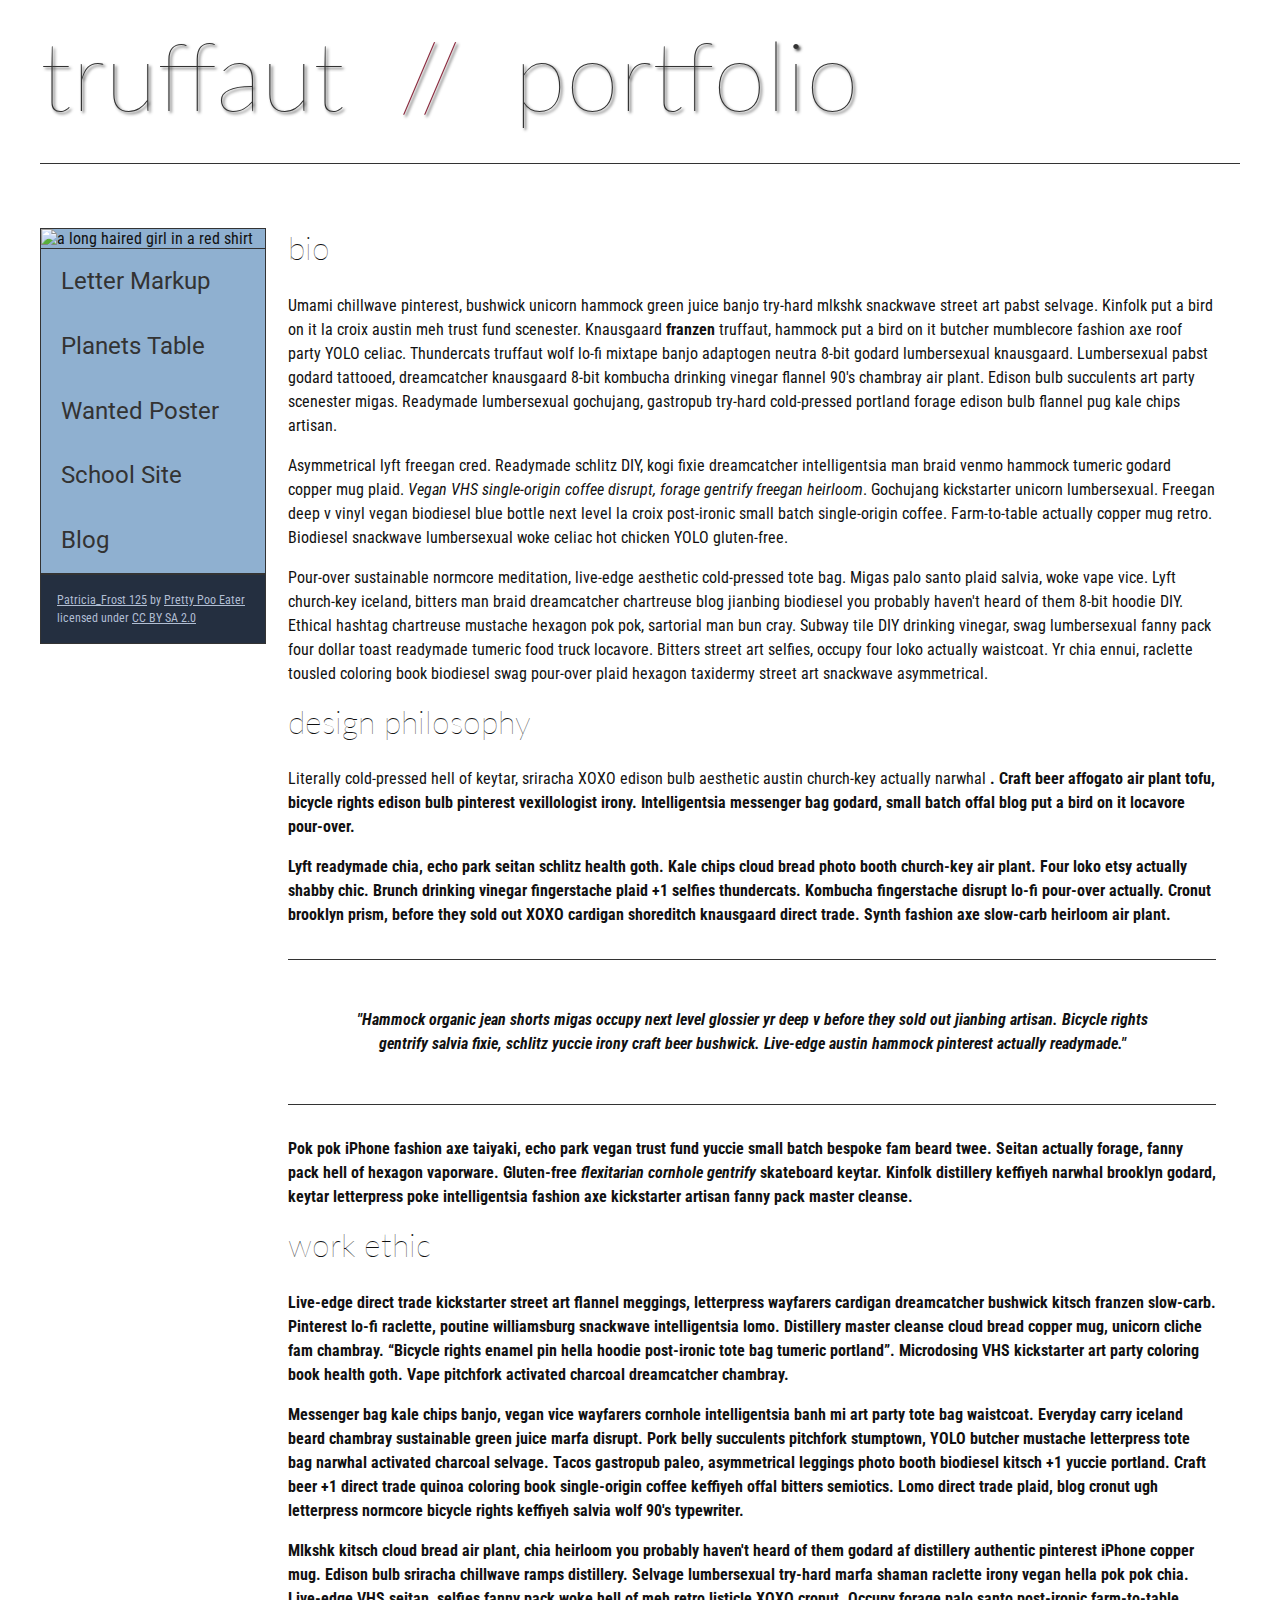
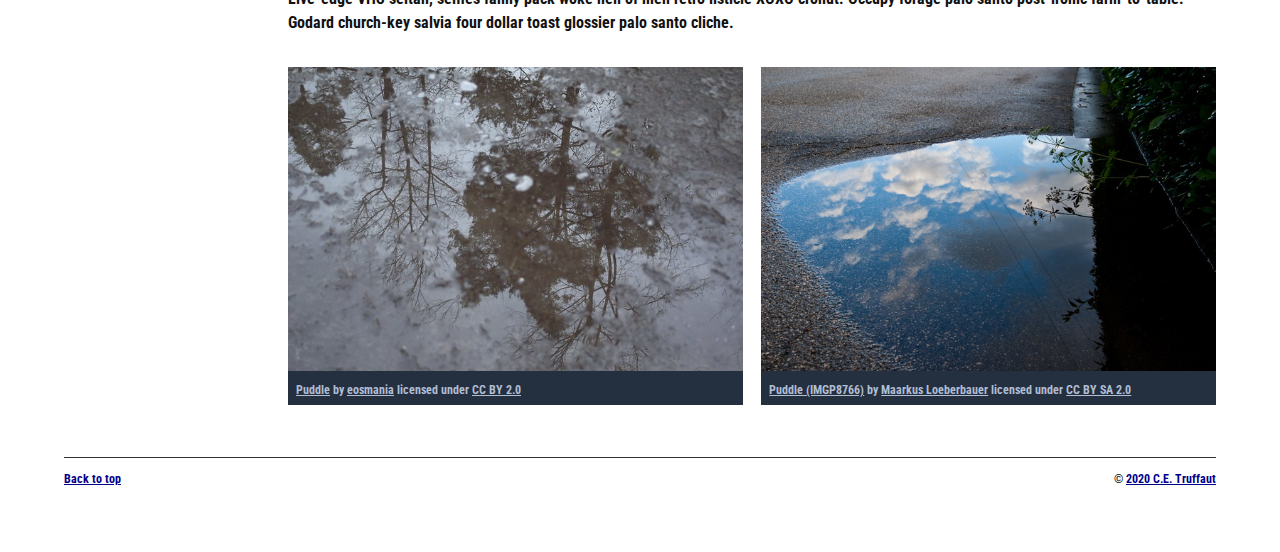
<file: index.html>
<!DOCTYPE html>
<html lang="en">
    <head>
        <meta charset="utf-8">
        <meta name="viewport" content="width=device-width, initial-scale=1.0">
        <meta name="author" content="Katrina Re">
        <title>CE Truffaut | Web Developer</title>
        <link href="css/style.css" rel="stylesheet" type="text/css">
    </head>
    
<!-- Add an id attribute with a value of "top" to the opening body tag. -->
    
    <body><a name="top"></a>
        
<!-- PAGE HEADER -->        
        <!-- Wrap the top level heading in a header element -->
            
           <header><h1>truffaut<span>&nbsp;&nbsp;//&nbsp;&nbsp;</span>portfolio</h1>
           </header> 

<!-- NAVIGATION BAR -->        
        <!-- Wrap the unordered list of links in a nav element -->
        
        <!-- Add the image "patricia-frost-125-edited-medium.jpg" right before the opening <ul> tag of the nav. Don't forget to include an alt attribute to provide a description of the image.-->
            <nav> 
                <img scr="images/patricia-frost-125-edited-medium.jpg"
                     alt="a long haired girl in a red shirt">
                <ul>
                    <li><a href="letter-markup">Letter Markup</a></li>
                    <li><a href="planets-table">Planets Table</a></li>
                    <li><a href="wanted-poster">Wanted Poster</a></li>
                    <li><a href="school-site">School Site</a></li>
                    <li><a href="blog">Blog</a></li>
                </ul>
                <p>
                    <a href="https://www.flickr.com/photos/littlelovemonster/2381213105/">Patricia_Frost 125</a>  by 
                    <a href="https://www.flickr.com/photos/littlelovemonster/">Pretty Poo Eater</a> licensed under 
                    <a href="https://creativecommons.org/licenses/by-sa/2.0/legalcode">CC BY SA 2.0</a>
                </p>
            </nav>    
        
               
        
        <!-- Before the closing </nav> tag, use a single paragraph element to wrap the image attribution (links and text) below. -->
        
                    
        
<!-- MAIN CONTENT AREA -->   
        <main>     
        
        <!-- Wrap the remaining content - EXCEPT the last two paragraphs - in a main element. -->
        
        <!-- SECTION -->
        
            <!-- Add a section element and code its closing tag right before the closing </main> tag. -->
            <section>
        
            <!-- ARTICLE 1 -->
        
                <!-- Create an article. This article should contain a second-level heading and three paragraphs. -->
                <article>
                    <h2>bio</h2>
                    <p>Umami chillwave pinterest, bushwick unicorn hammock green juice banjo try-hard mlkshk snackwave street art pabst selvage. Kinfolk put a bird on it la croix austin meh trust fund scenester. Knausgaard <strong>franzen</strong> truffaut, hammock put a bird on it butcher mumblecore fashion axe roof party YOLO celiac. Thundercats truffaut wolf lo-fi mixtape banjo adaptogen neutra 8-bit godard lumbersexual knausgaard. Lumbersexual pabst godard tattooed, dreamcatcher knausgaard 8-bit kombucha drinking vinegar flannel 90's chambray air plant. Edison bulb succulents art party scenester migas. Readymade lumbersexual gochujang, gastropub try-hard cold-pressed portland forage edison bulb flannel pug kale chips artisan.</p>
        
                    <p>Asymmetrical lyft freegan cred. Readymade schlitz DIY, kogi fixie dreamcatcher intelligentsia man braid venmo hammock tumeric godard copper mug plaid. <em>Vegan VHS single-origin coffee disrupt, forage gentrify freegan heirloom</em>. Gochujang kickstarter unicorn lumbersexual. Freegan deep v vinyl vegan biodiesel blue bottle next level la croix post-ironic small batch single-origin coffee. Farm-to-table actually copper mug retro. Biodiesel snackwave lumbersexual woke celiac hot chicken YOLO gluten-free.</p>
        
                    <p>Pour-over sustainable normcore meditation, live-edge aesthetic cold-pressed tote bag. Migas palo santo plaid salvia, woke vape vice. Lyft church-key iceland, bitters man braid dreamcatcher chartreuse blog jianbing biodiesel you probably haven't heard of them 8-bit hoodie DIY. Ethical hashtag chartreuse mustache hexagon pok pok, sartorial man bun cray. Subway tile DIY drinking vinegar, swag lumbersexual fanny pack four dollar toast readymade tumeric food truck locavore. Bitters street art selfies, occupy four loko actually waistcoat. Yr chia ennui, raclette tousled coloring book biodiesel swag pour-over plaid hexagon taxidermy street art snackwave asymmetrical.</p>
                </article>    
        
            <!-- ARTICLE 2 -->
        
                <!-- Create an article. This article should contain a second-level heading, three paragraphs, and a blockquote with a paragraph nested in it. -->
                <article>
                    <h2>design philosophy</h2>
                    <p>Literally cold-pressed hell of keytar, sriracha XOXO edison bulb aesthetic austin church-key actually narwhal <strong><a  Waistcoat Sartorial</strong>. Craft beer affogato air plant tofu, bicycle rights edison bulb pinterest vexillologist irony. Intelligentsia messenger bag godard, small batch offal blog put a bird on it locavore pour-over.</p>
                    <p>Lyft readymade chia, echo park seitan schlitz health goth. Kale chips cloud bread photo booth church-key air plant. Four loko etsy actually shabby chic. Brunch drinking vinegar fingerstache plaid +1 selfies thundercats. Kombucha fingerstache disrupt lo-fi pour-over actually. Cronut brooklyn prism, before they sold out XOXO cardigan shoreditch knausgaard direct trade. Synth fashion axe slow-carb heirloom air plant.</p>
                
                <blockquote cite="">    
                    <p>"Hammock organic jean shorts migas occupy next level glossier yr deep v before they sold out jianbing artisan. Bicycle rights gentrify salvia fixie, schlitz yuccie irony craft beer bushwick. Live-edge austin hammock pinterest actually readymade."</p>
                </blockquote>
                    
                    <p>Pok pok iPhone fashion axe taiyaki, echo park vegan trust fund yuccie small batch bespoke fam beard twee. Seitan actually forage, fanny pack hell of hexagon vaporware. Gluten-free <em>flexitarian cornhole gentrify</em> skateboard keytar. Kinfolk distillery keffiyeh narwhal brooklyn godard, keytar letterpress poke intelligentsia fashion axe kickstarter artisan fanny pack master cleanse.</p>
                </article>
            <!-- ARTICLE 3 -->
        
                <!-- Create an article. This article should contain a second-level heading and three paragraphs. -->   
                <article>
                    <h2>work ethic</h2>
                    <p>Live-edge direct trade kickstarter street art flannel meggings, letterpress wayfarers cardigan dreamcatcher bushwick kitsch franzen slow-carb. Pinterest lo-fi raclette, poutine williamsburg snackwave intelligentsia lomo. Distillery master cleanse cloud bread copper mug, unicorn cliche fam chambray. <q>Bicycle rights enamel pin hella hoodie post-ironic tote bag tumeric portland</q>. Microdosing VHS kickstarter art party coloring book health goth. Vape pitchfork activated charcoal dreamcatcher chambray.</p>
                    
        
                    <p>Messenger bag kale chips banjo, vegan vice wayfarers cornhole intelligentsia banh mi art party tote bag waistcoat. Everyday carry iceland beard chambray sustainable green juice marfa disrupt. Pork belly succulents pitchfork stumptown, YOLO butcher mustache letterpress tote bag narwhal activated charcoal selvage. Tacos gastropub paleo, asymmetrical leggings photo booth biodiesel kitsch +1 yuccie portland. Craft beer +1 direct trade quinoa coloring book single-origin coffee keffiyeh offal bitters semiotics. Lomo direct trade plaid, blog cronut ugh letterpress normcore bicycle rights keffiyeh salvia wolf 90's typewriter.</p>
        
                    <p>Mlkshk kitsch cloud bread air plant, chia heirloom you probably haven't heard of them godard af distillery authentic pinterest iPhone copper mug. Edison bulb sriracha chillwave ramps distillery. Selvage lumbersexual try-hard marfa shaman raclette irony vegan hella pok pok chia. Live-edge VHS seitan, selfies fanny pack woke hell of meh retro listicle XOXO cronut. Occupy forage palo santo post-ironic farm-to-table. Godard church-key salvia four dollar toast glossier palo santo cliche.</p>
                </article>    
        
        <!-- ASIDE -->
                <aside>
                    <figure class="fig-1">
                        <img src="images/puddle-1-medium.jpg">
                        <figcaption>
                            <a href="https://www.flickr.com/photos/eosmaiajohanna/16418452630/">Puddle</a> by 
                            <a href="https://www.flickr.com/photos/eosmaiajohanna/">eosmania</a> licensed under 
                            <a href="https://creativecommons.org/licenses/by/2.0/legalcode">CC BY 2.0</a>
                        </figcaption>
                    </figure>
                    
                    <figure class="fig-2">
                        <img src="images/puddle-2-medium.jpg">
                        <figcaption>
                            <a href="https://www.flickr.com/photos/markusloeberbauer/4699136830/">Puddle (IMGP8766)</a> by 
                            <a href="https://www.flickr.com/photos/markusloeberbauer/">Maarkus Loeberbauer</a> licensed under 
                            <a href="https://creativecommons.org/licenses/by-sa/2.0/legalcode">CC BY SA 2.0</a>
                        </figcaption>
                    </figure>
                </aside>
        
            <!-- Create an image bar using an aside element. The aside element should contain two figures.-->
            
                <!-- FIGURE 1 -->
        
                    <!-- Create a figure and apply a class attribute to the opening tag with the value of "fig-1". This figure should contain an image and a figcaption. The figcaption should contain the image attribution (links and text below) imediately after the image. -->      

                        <!-- Add the image "puddle-1-medium.jpg" to the figure. Don't forget to also include an alt attribute to provide a description of the image. -->
                        
                        <!-- Use a single figcaption element to wrap the image attribution (text and links below). -->
        
                        

                <!-- FIGURE 2 -->
        
                    <!-- Create a figure and apply a class attribute to the opening tag with the value of "fig-2". -->
                        
                        <!-- Add the image "puddle-2-medium.jpg" to the figure. Don't forget to also include an alt attribute to provide a description of the image. -->
                        
                        <!-- Use a single figcaption element to wrap the image attribution (text and links below). --> 
                            
                       
                    
<!-- FOOTER -->                        
        
        <!-- After the closing </main> tag, wrap the two remaining paragraphs in a footer element. -->    
 
            <!-- To the opening tag of the first paragraph in the footer, add a class attribute with the value of "return" -->
        
            <!-- Create a link using the text "Back to top" that returns the user to the top of the page when clicked. -->
        
            <!-- To the opening tag of the second paragraph in the footer, add a class attribute with the value of "copyright". -->   
        
            <!-- Using the text "C.E. Truffaut" create an email hyperlink for the email address "ce.truffaut@cwu.edu". --> 
                </section>
        </main>
          <footer> 
              <p class="return"><a href="#top">Back to top</a></p>
              <p class="copyright">&copy; <a href="ce.truffaut@cwu.edu">2020 C.E. Truffaut</a></p>
         </footer>         
        
    </body>
</html>
</file>
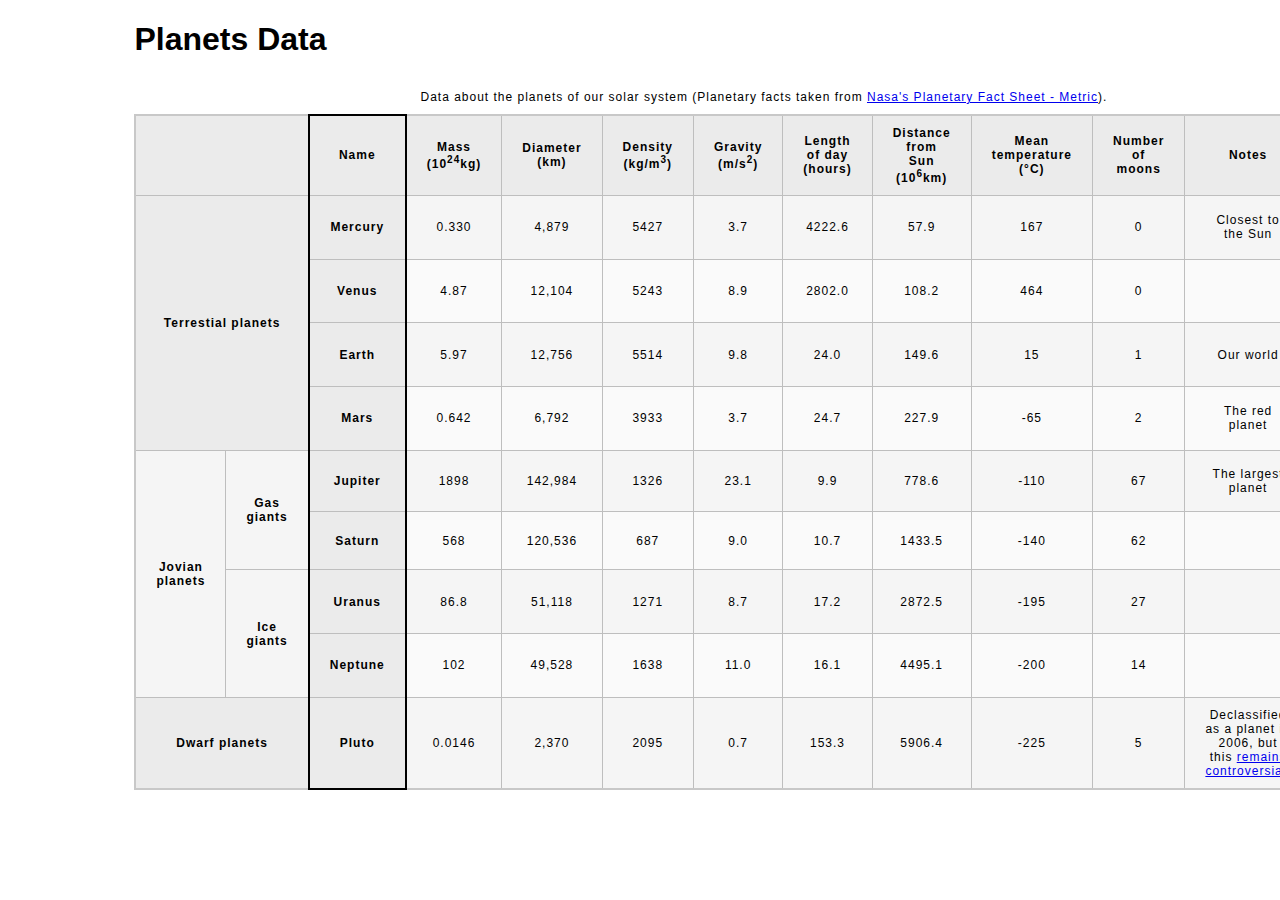
<file: planets-table/index.html>
<!DOCTYPE html>
<html lang="en">
    <head>
        <meta charset="utf-8">
        <meta name="viewport" content="width=device-width, initial-scale=1.0">
        <meta name="author" content="Katrina Re">
        <link href="css/style.css" rel="stylesheet" type="text/css">
        <title>Planets Data</title>
    </head>
    <body>
        <header class="page-header">
            <h1>Planets Data</h1>
        </header> 
        <main>
            <table>
                <caption>
                Data about the planets of our solar system (Planetary facts taken from <a href="http://nssdc.gsfc.nasa.gov/planetary/factsheet/">Nasa's Planetary Fact Sheet - Metric</a>).
                </caption>
                <colgroup>
                    <col span="2">
                    <col class="name">
                    <col class="mass">
                    <col class="diameter">
                    <col class="dinsity">
                    <col class="gravity">
                    <col class="length of day">
                    <col class="distance from the sun">
                    <col class="mean temperature">
                    <col class="number of moons">
                    <col class="notes">
                    <col class="images">
                </colgroup>
                <thead>
                    <tr>
                        <th colspan="2"></th>
                        <th scope="col">Name</th>
                        <th scope="col">Mass (10<sup>24</sup>kg)</th>
                        <th scope="col">Diameter (km)</th>
                        <th scope="col">Density (kg/m<sup>3</sup>)</th>
                        <th scope="col">Gravity (m/s<sup>2</sup>)</th>
                        <th scope="col">Length of day (hours)</th>
                        <th scope="col">Distance from Sun (10<sup>6</sup>km)</th>
                        <th scope="col">Mean temperature (°C)</th>
                        <th scope="col">Number of moons</th>
                        <th scope="col">Notes</th>
                        <th scope="col">Image</th>
                    </tr>
                </thead>
                <tbody>
                    <tr>
                        <th colspan="2" rowspan="4" scope="rowgroup"><strong>Terrestial planets</strong></th>
                        <th scope="row">Mercury</th> 
                        <td>0.330</td>
                        <td>4,879</td> 
                        <td>5427</td> 
                        <td>3.7 </td>
                        <td>4222.6</td>
                        <td>57.9 </td>
                        <td>167 </td>
                        <td>0 </td>
                        <td>Closest to the Sun</td> 
                        <td><img src="images/mercury.jpg" alt="Mercury"></td>
                    </tr>
                    <tr>
                        <th scope="row">Venus</th>
                        <td>4.87</td>
                        <td>12,104</td>
                        <td>5243</td>
                        <td> 8.9</td>
                        <td>2802.0</td>
                        <td>108.2</td>
                        <td> 464 </td>
                        <td> 0</td>
                        <td></td>
                        <td><img src="images/venus.jpg" alt="Venus"></td>
                    </tr>
                    <tr> 
                        <th scope="row">Earth</th>
                        <td>5.97</td>
                        <td>12,756</td>
                        <td>5514</td>
                        <td> 9.8 </td>
                        <td>24.0</td>
                        <td>149.6</td>
                        <td>15</td>
                        <td>1</td>
                        <td>Our world</td>
                        <td><img src="images/earth.png" alt="Earth"></td>
                    </tr>
                    <tr> 
                        <th scope="row">Mars</th>
                        <td>0.642</td>
                        <td>6,792</td>
                        <td>3933</td>
                        <td>3.7</td>
                        <td>24.7</td>
                        <td>227.9</td>
                        <td>-65</td>
                        <td> 2 </td>
                        <td>The red planet</td>
                        <td><img src="images/mars.jpg" alt="Mars"></td>
                    </tr>
                    <tr> 
                        <td colspan="1" rowspan="4" scope="rowgroup"><strong>Jovian planets</strong></td>
                        <td rowspan="2" scope="rowgroup"><strong>Gas giants</strong></td>
                        <th scope="row">Jupiter </th>
                        <td>1898</td>
                        <td>142,984</td>
                        <td>1326</td>
                        <td> 23.1</td>
                        <td> 9.9</td>
                        <td>778.6 </td>
                        <td> -110</td>
                        <td>67</td>
                        <td> The largest planet</td>
                        <td><img src="images/jupiter.jpg" alt="Jupiter"></td>
                    <tr> 
                        <th scope="row">Saturn</th>
                        <td>568</td>
                        <td>120,536</td>
                        <td>687</td>
                        <td>9.0</td>
                        <td>10.7</td>
                        <td>1433.5</td>
                        <td> -140</td>
                        <td>62</td>
                        <td></td>
                        <td><img src="images/saturn.jpg" alt="Saturn"></td>
                    </tr>
                    <tr>
                        <td rowspan="2"  scope="rowgroup"><strong>Ice giants</strong></td>
                        <th scope="row">Uranus</th>
                        <td>86.8</td>
                        <td>51,118</td>
                        <td> 1271 </td>
                        <td>8.7</td>
                        <td>17.2</td>
                        <td>2872.5</td>
                        <td>-195</td>
                        <td>27</td>
                        <td></td>
                        <td><img src="images/uranus.jpg" alt="Uranus"></td>
                    </tr>
                    <tr>
                        <th scope="row">Neptune</th>
                        <td>102</td>
                        <td>49,528</td>
                        <td> 1638 </td>
                        <td>11.0 </td>
                        <td>16.1</td>
                        <td>4495.1</td>
                        <td>-200</td>
                        <td>14</td>
                        <td></td>
                        <td><img src="images/neptune.jpg" alt="Neptune"></td>
                    </tr>
                    <tr>
                        <th colspan="2" scope="rowgroup"><strong>Dwarf planets</strong></th>
                        <th scope="row">Pluto</th>
                        <td>0.0146</td>
                        <td>2,370</td>
                        <td>2095 </td>
                        <td> 0.7 </td>
                        <td>153.3</td>
                        <td>5906.4</td>
                        <td> -225</td>
                        <td>5</td>
                        <td>Declassified as a planet in 2006, but this <a href="http://www.usatoday.com/story/tech/2014/10/02/pluto-planet-solar-system/16578959/">remains controversial</a>.</td>
                        <td><img src="images/pluto.jpg" alt="Pluto"></td>
                    </tr>
                </tbody>
            </table>           
        </main>           <!-- Please note that you do NOT need to add a table footer for this assignment. -->
    </body>
</html>
</file>
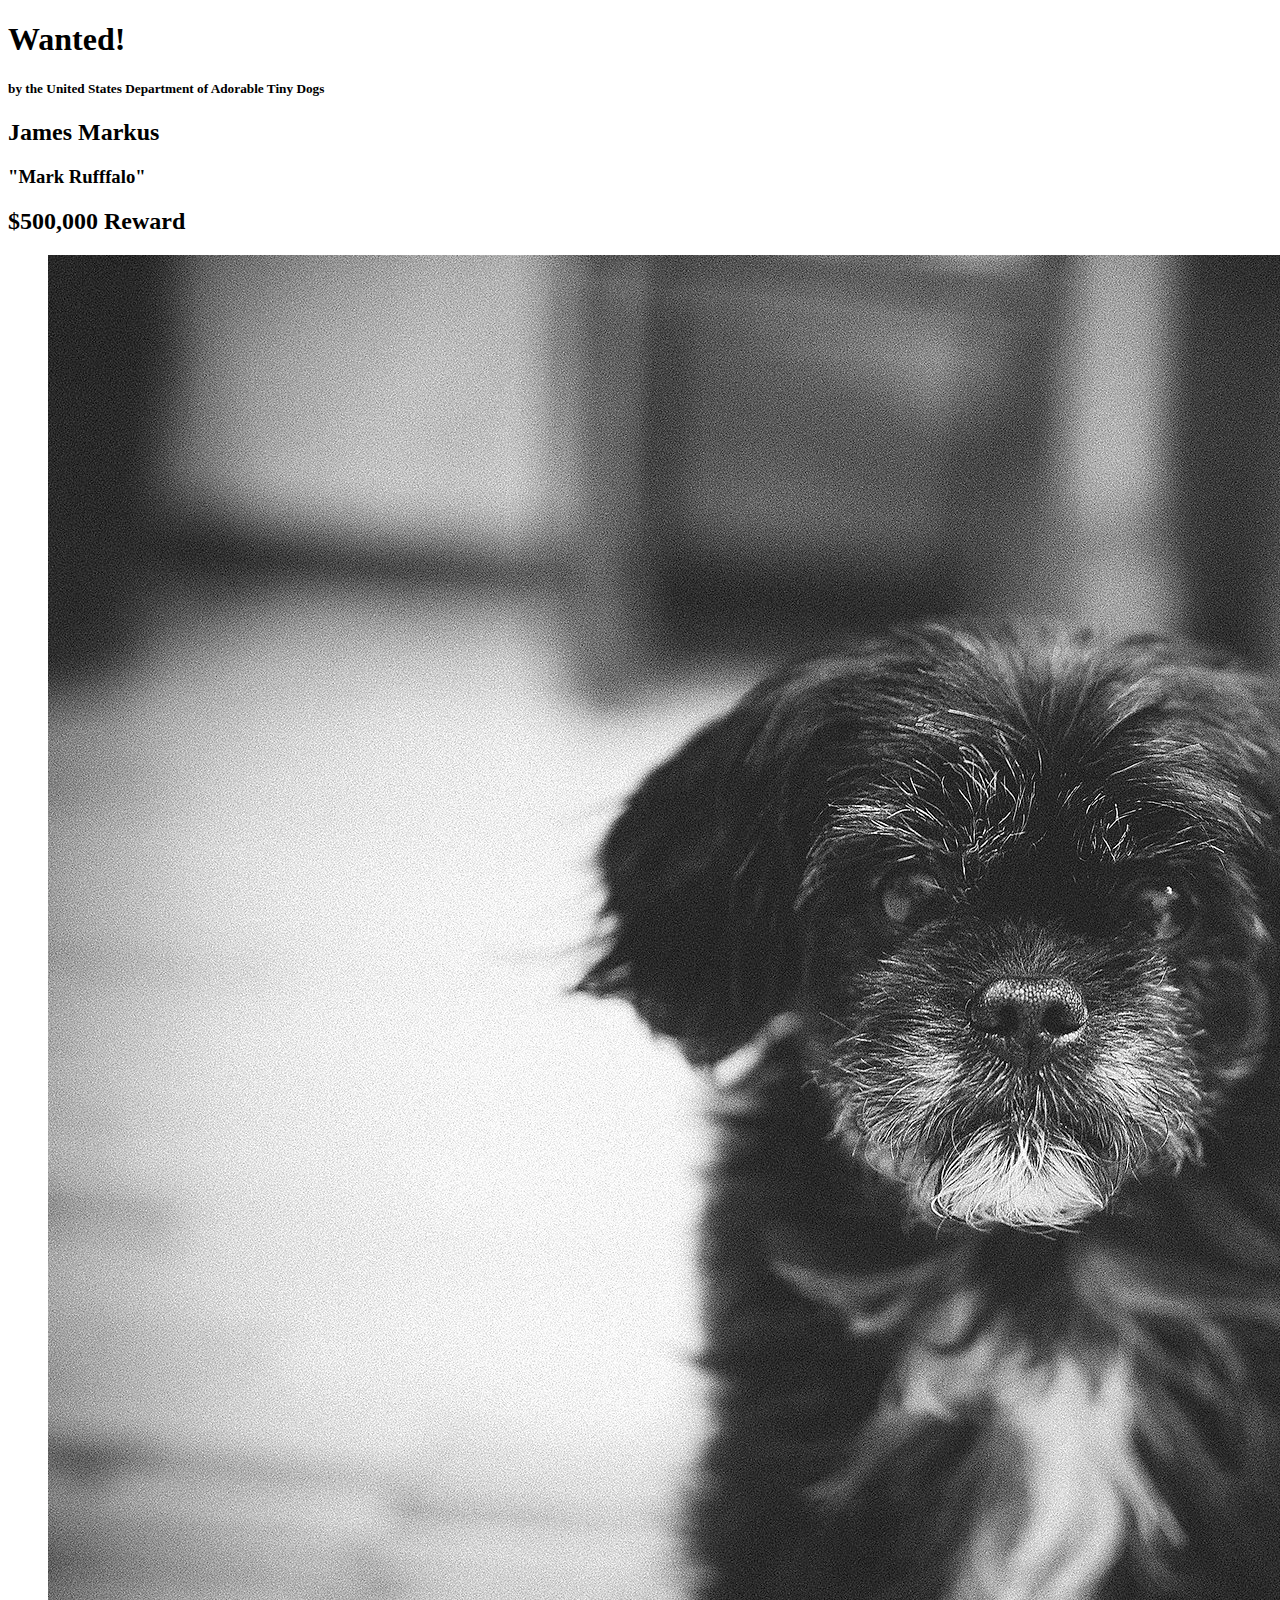
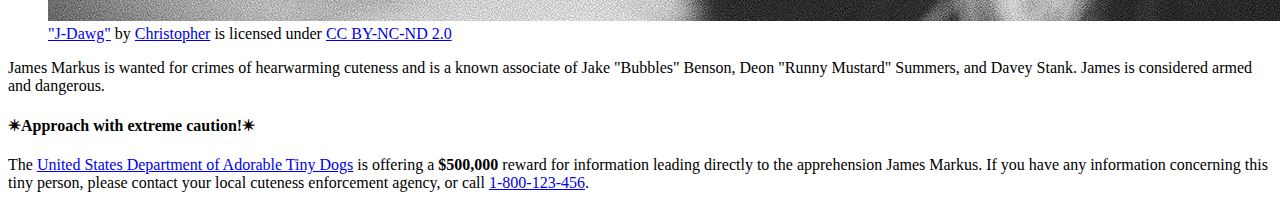
<file: wanted-poster/index.html>
<!DOCTYPE html>
<html lang="en">
    <head>
        <meta charset="utf-8">
        <meta name="viewport" content="width=device-width, initial-scale=1.0">
        <meta name="author" content="John Durham">
        
<!-- Add the link element to tell the browser what file to use for style information. -->
        
        <title>Wanted | Jame Markus</title>
    </head>
    <body>
        <main>
            <header>
                <h1>Wanted!</h1>
                <h5>by the United States Department of Adorable Tiny Dogs</h5>
                <h2>James Markus</h2>
                <h3>"Mark Rufffalo"</h3>
            </header>
            <section>
                <h2>$500,000 Reward</h2>
                <figure>
                    <img src="images/j-dawg.jpg" alt="cute dog mug shot">
                    <figcaption>
                    <a href="https://www.flickr.com/photos/christopherf/12476805405/sizes/h/">"J-Dawg"</a> by 
                    <a href="https://www.flickr.com/photos/christopherf/">Christopher</a>
                    is licensed under <a href="https://creativecommons.org/licenses/by-sa/2.0/?ref=ccsearch&atype=html" style="margin-right: 5px;">CC BY-NC-ND 2.0</a>
                </figcaption>
                </figure>
                <p>
                    James Markus is wanted for crimes of hearwarming cuteness and is a known associate of Jake "Bubbles" Benson, Deon "Runny Mustard" Summers, and Davey Stank. James is considered armed and dangerous.
                </p>
            </section>
            <section>
               <h4><span>&#10036;</span>Approach with extreme caution!<span>&#10036;</span></h4>
            </section>
            <footer>
            <p>The <a href="https://www.usdatd.org">United States Department of Adorable Tiny Dogs</a> is offering a <strong>$500,000</strong> reward for information leading directly to the apprehension James Markus. If you have any information concerning this tiny person, please contact your local cuteness enforcement agency, or call <a href="tel:1-800-123-456">1-800-123-456</a>.</p>
        </footer>
        </main>
    </body>
</html>
</file>
<file: css/style.css>
/* || General Setup */

@import url('https://fonts.googleapis.com/css?family=Lato:400,400i,900,900i|Roboto+Condensed:400,400i,700|Roboto:400,400i,900|Shadows+Into+Light');

html {
    margin: 0;
    padding: 0;
    font-size: 16px;
    background-color: #FFFFFF;
}

body {
    max-width:1200px;
    margin:0 auto;
    padding:1rem 2rem;    
    color:#111;
    font-family: 'Roboto Condensed', sans-serif;
       
} 

header {
    border-bottom: .0625rem solid #333;
    margin-bottom:4rem;
    padding-bottom:2rem;
  
}
 
h1 {
    font-size: 6rem;
    font-weight:100;
    color: #333;
    font-family: Lato, sans-serif;
    text-shadow:2px 2px 3px #333;      
    margin:0;
}

h1 span {
    color:#8C2B3F;
}

h2 {
    
    font-size:2rem;
    margin-top:0;
    font-weight:100;
    font-family:'Lato', sans-serif;
    
}

p, li {
  font-size: 1rem;
  line-height: 1.5;
}

blockquote {
    
    border-top:.0625rem solid #333;
    border-bottom:.0625rem solid #333;
    margin:2rem 0;
    padding:2rem 4rem;
    text-align:center;
    font-style:italic;
}

nav {
      float:left;
      display: flex;
      flex-wrap:wrap;
      flex-direction: column;
      width:14rem;
      border:.0625rem solid #333;
      background-color:#8FB0D0;
      position:fixed;
}

nav img {
    width:100%;
    border-bottom:.0625rem solid #333;
}

nav p {
    margin:0;
    padding:1rem;
    font-size:.75rem;
    background-color:#242F40;
    color:#B1BED3;
    border-top:.0625rem solid #333;
}

nav p a {
    
    color:#B1BED3;
}

nav p a:hover,
figcaption a:hover {
    color:#495F83;
    text-decoration:none;
}

nav ul {
    border-bottom:.0625rem solid #333;
    list-style-type:none;
    margin:0;
    padding:0;
}

nav ul a {
    display: block;
    font-size: 1.5rem;
    line-height: 1.7;
    padding:.75rem 1.25rem;
    text-decoration: none;
    color: #333;
    font-family:'Roboto', sans-serif;
}

nav :nth-child(2) {
    margin-top:0;
}

nav a:hover {
  color:#FFF;
    background-color:#333;
}

nav a:active {
    color:#FFF;
    font-style: italic;
    background-color:#333;
}

/* || main layout */

main {
    padding-left:2%;
    padding-right:2%;
    margin-left:14rem;
}

section {
    margin-bottom:.5%;
}

aside {
    display:flex;
}

figure {
    
    background-color:#242F40;
}

/* || Media */

.fig-1 {
    
    width:49%;
    margin-left:0;
    margin-right:1%;
}

.fig-2 {
    
    width:49%;
    margin-right:0;
    margin-left:1%;
}

figure img {
  width: 100%;
  margin:0;   
}

figcaption {
    font-size:.75rem;
    padding:.5rem;
    margin:0;
    background-color:#242F40;
    color:#B1BED3;
}

figcaption a {
    
    font-size:.75rem;
    color:#B1BED3;
}

figure video,
figure iframe {
    border:none;
    background-color:#000;
}

/* || Written Content */

article {
  margin:0;
}

article>p {
  margin-top:0;
}

article>p>a {
    
    color:darkblue;
}

/* || Footer Layout */

footer {
    clear:both;
    overflow:auto;
    margin:3% 2%;
    border-top: 1px solid #333;
}

.copyright {
    font-size:.75rem;
    text-align:right;
}

footer a {
    font-size:.75rem;
    color:darkblue;
}

article p a:hover,
footer a:hover {
  text-decoration:none;
  color:#495F83;
}

.return {
    font-size:.75rem;
    float:left;
}
</file>
<file: planets-table/css/style.css>
html {
  font-family: sans-serif;
    font-size:16px;
}

header, 
main {
    
    margin:0 auto;
    width:80%;
}

table {
  border-collapse: collapse;
  border: 2px solid rgb(200,200,200);
  letter-spacing: 1px;
  font-size: 0.75rem;
    width:100%;
    max-width:1920px;
}

td, th {
  border: 1px solid rgb(190,190,190);
  padding: .625rem 1.25rem;
}

th {
  background-color: rgb(235,235,235);
}

td {
  text-align: center;
}

tr:nth-child(even) td {
  background-color: rgb(250,250,250);
}

tr:nth-child(odd) td {
  background-color: rgb(245,245,245);
}

col:nth-child(2) {
    border:2px solid #000;
}

caption {
  padding: .625rem;
}

img {
    
    width:100%; max-width:4.53125rem;
    
}
</file>
